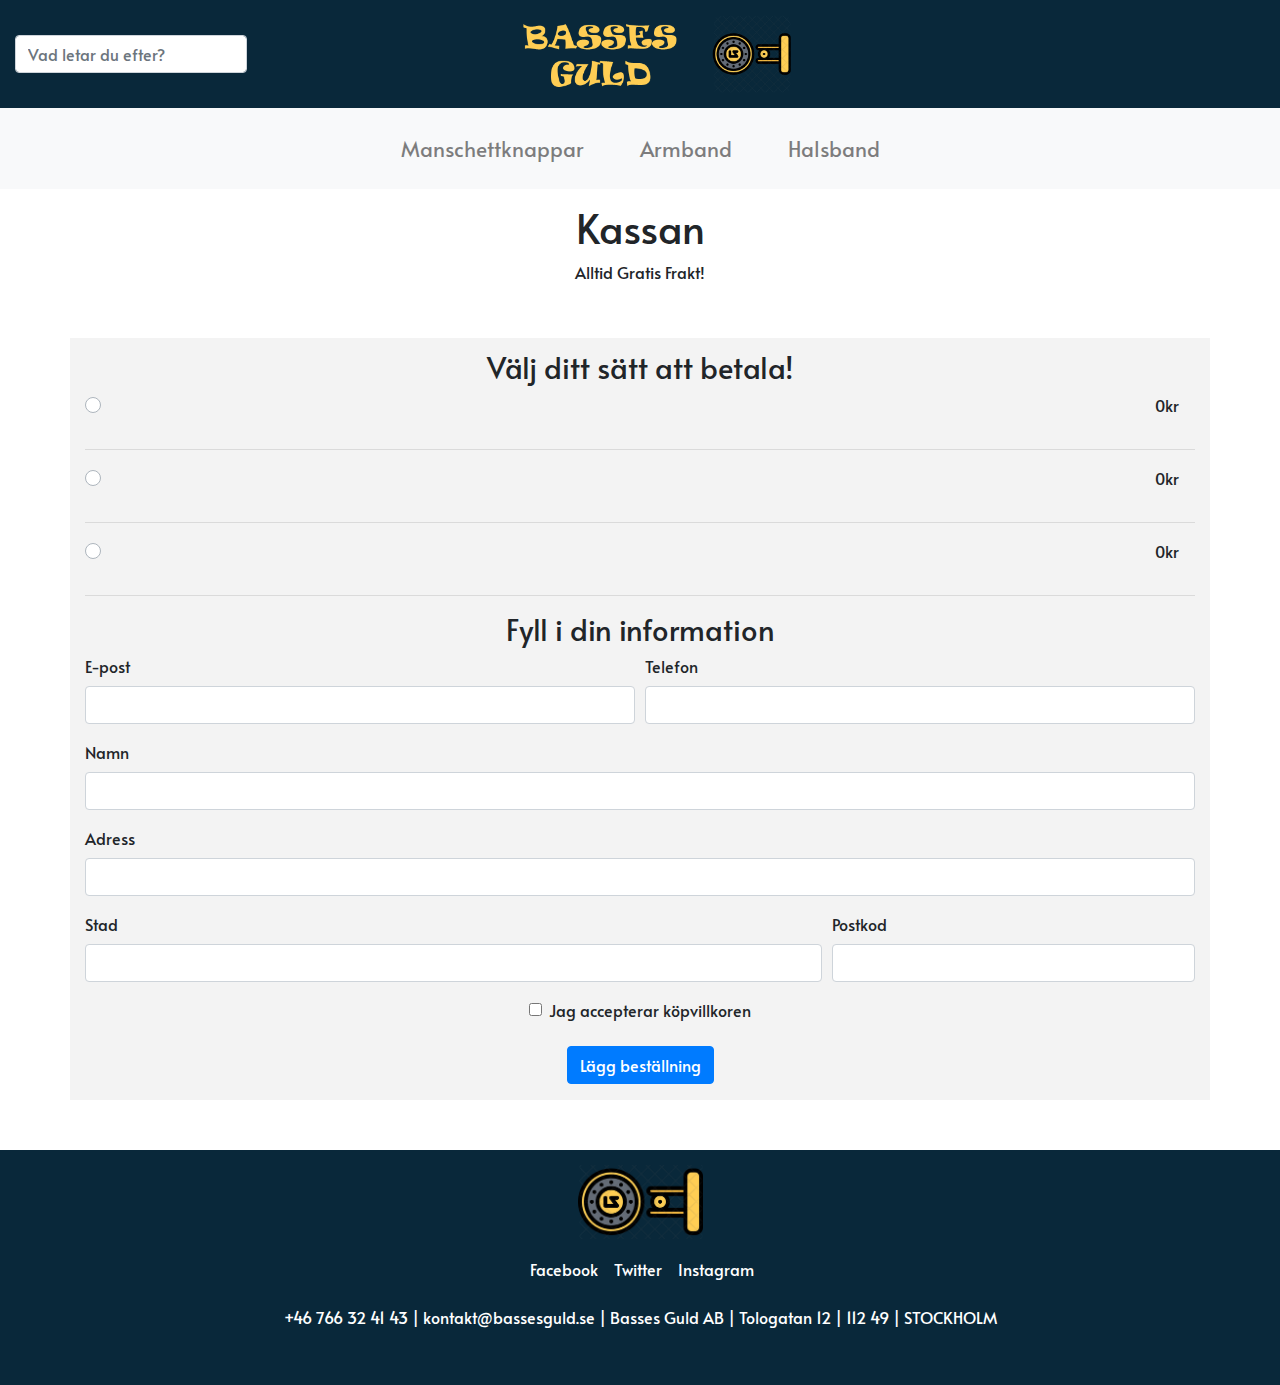
<file: html/checkout.html>
<!DOCTYPE html>
<html lang="sv">
    <head>
        <meta charset="UTF-8">
        <meta name="viewport" content="width=device-width, initial-scale=1.0">
        <!--Js-files for Jquery, bootstrap and our Js-File -->
        <script src="https://code.jquery.com/jquery-3.4.1.slim.min.js" integrity="sha384-J6qa4849blE2+poT4WnyKhv5vZF5SrPo0iEjwBvKU7imGFAV0wwj1yYfoRSJoZ+n" crossorigin="anonymous"></script>
        <script src="https://cdn.jsdelivr.net/npm/popper.js@1.16.0/dist/umd/popper.min.js" integrity="sha384-Q6E9RHvbIyZFJoft+2mJbHaEWldlvI9IOYy5n3zV9zzTtmI3UksdQRVvoxMfooAo" crossorigin="anonymous"></script>
        <script src="https://stackpath.bootstrapcdn.com/bootstrap/4.4.1/js/bootstrap.min.js" integrity="sha384-wfSDF2E50Y2D1uUdj0O3uMBJnjuUD4Ih7YwaYd1iqfktj0Uod8GCExl3Og8ifwB6" crossorigin="anonymous"></script>
        <script src="https://code.jquery.com/jquery-3.4.1.js" integrity="sha256-WpOohJOqMqqyKL9FccASB9O0KwACQJpFTUBLTYOVvVU=" crossorigin="anonymous"></script>
        <script type="text/javascript" src="../js/checkout.js"></script>
        <script type="text/javascript" src="../js/search.js"></script>

        <!--Bootstrap, FA & our css-->
        <link rel="stylesheet" href="https://stackpath.bootstrapcdn.com/bootstrap/4.4.1/css/bootstrap.min.css" integrity="sha384-Vkoo8x4CGsO3+Hhxv8T/Q5PaXtkKtu6ug5TOeNV6gBiFeWPGFN9MuhOf23Q9Ifjh" crossorigin="anonymous">
        <link rel="stylesheet" href="https://use.fontawesome.com/releases/v5.11.2/css/all.css" integrity="sha384-KA6wR/X5RY4zFAHpv/CnoG2UW1uogYfdnP67Uv7eULvTveboZJg0qUpmJZb5VqzN" crossorigin="anonymous">
        <link href="https://fonts.googleapis.com/css?family=Alata&display=swap" rel="stylesheet">
        <link href="../css/main.css" rel="stylesheet"/>
        <!--Titel-->
        <title>Kassa | Basses Guld</title>
    </head>
    <body>
        <header class="container-fluid sticky-top text-center">
            <div class="row align-items-center">
                <div class="col-3">
                    <form>
                        <input type="search" aria-label="Search" id="input" class="form-control mr-2" placeholder="Vad letar du efter?">
                    </form>
                </div>

                <div class="col-6">
                    <a href="../index.html"><img class="img-fluid logoImage" src="../images/logga.png" alt="logo"></a>    
                </div>

                <div class="col-3">
                    <i class="fas fa-shopping-basket d-none" data-toggle="modal" data-target="#shoppingModal" id="openModal"></i>
                    <span id="number" class="number d-none"></span>
                </div>
            </div>
        </header>

        <nav class="container-fluid">
            <div class="row">
                <div class="w-100">
                    <nav class="navbar navbar-expand-lg navbar-light bg-light"> 
                        <ul class="navbar-nav mx-auto">
                            <li class="nav-item nav-item-fade-up"><a class="nav-link" href="../index.html">Manschettknappar</a></li>
                            <li class="nav-item nav-item-fade-up"><a class="nav-link disable" href="#">Armband</a></li>
                            <li class="nav-item nav-item-fade-up"><a class="nav-link disable" href="#">Halsband</a></li>
                        </ul>
                    </nav>
                </div>
            </div>
        </nav>

        <main>  
            <div class="container checkoutsite">
                <div class="row">
                    <div class="col text-center">
                        <h2>Kassan</h2>
                        <span>Alltid Gratis Frakt!</span>
                        <i id="freedelivery" class="fas fa-shipping-fast"></i>
                    </div>
                </div>

                <div id="productcart"class="row">
                    
                </div>
                
                <div class="row pay">
                    <div class=" mt-4 col paybox">
                        <h3 class="text-center">Välj ditt sätt att betala!</h3>
                            

                        <div class="row">
                            <div class="col text-left">
                                <div class="custom-control custom-radio">
                                    <input type="radio" class="custom-control-input" id="customRadio1" name="payment" required>
                                    <label class="custom-control-label" for="customRadio1"><i class="fab fa-cc-visa fa-2x"></i></label>
                                </div>
                            </div>
                            <div class="col text-right mr-3">
                                <p id="totalSum1">0kr</p>
                            </div>
                        </div>
                        <hr>

                        <div class="row">
                            <div class="col text-left">
                                <div class="custom-control custom-radio">
                                    <input type="radio" class="custom-control-input" id="customRadio2" name="payment">
                                    <label class="custom-control-label" for="customRadio2"><i class="fab fa-cc-mastercard fa-2x"></i></label>
                                </div>
                            </div>
                            <div class="col text-right mr-3">
                                <p id="totalSum2">0kr</p>
                            </div>
                        </div>
                        <hr>

                        <div class="row">
                            <div class="col text-left">
                                <div class="custom-control custom-radio">
                                    <input type="radio" class="custom-control-input" id="customRadio3" name="payment">
                                    <label class="custom-control-label" for="customRadio3"><i class="fab fa-cc-apple-pay fa-2x"></i></label>
                                </div>
                            </div>
                            <div class="col text-right mr-3">
                                <p id="totalSum3">0kr</p>
                            </div>
                        </div>
                        <hr>
                       
                        <h3 class="text-center">Fyll i din information</h3>
                        <form novalidate class="needs-validation" id="checkout">
                            <div class="form-row">
                                <div class="form-group col-md-6">
                                    <label for="epost">E-post</label>
                                    <input type="email" class="form-control" name="epost" id="epost" required>
                                        <div class="invalid-feedback">
                                            Fyll i din e-postadress
                                        </div>
                                </div>
                                <div class="form-group col-md-6">
                                    <label for="phone">Telefon</label>
                                    <input type="text" class="form-control" name="phone" id="phone" required>
                                        <div class="invalid-feedback">
                                            Fyll i ditt telefonnummer
                                        </div>
                                </div>
                            </div>
                            <div class="form-row">
                                <div class="form-group col-md-12">
                                    <label for="name">Namn</label>
                                    <input type="text" class="form-control" name="name" id="name" required>
                                        <div class="invalid-feedback">
                                            Fyll i ditt namn
                                        </div>
                                </div>
                            </div>
                            <div class="form-group">
                                <label for="adress">Adress</label>
                                <input type="text" class="form-control" name="adress" id="adress" required>
                                    <div class="invalid-feedback">
                                        Fyll i din adress
                                    </div>
                            </div>
                            <div class="form-row">
                                <div class="form-group col-md-8">
                                    <label for="city">Stad</label>
                                    <input type="text" class="form-control" name="city" id="city" required>
                                        <div class="invalid-feedback">
                                            Fyll i din stad
                                        </div>
                                </div>
                                <div class="form-group col-md-4">
                                    <label for="zipcode">Postkod</label>
                                    <input type="text" class="form-control" name="zipcode" id="zipcode" required>
                                        <div class="invalid-feedback">
                                            Fyll i din postkod
                                        </div>
                                </div>
                            </div>
                            <div class="form-group text-center">
                                <div class="form-check">
                                    <input type="checkbox" class="form-check-input" name="gridCheck" id="gridCheck" required>
                                    <label class="form-check-label" for="gridCheck">Jag accepterar köpvillkoren</label>
                                        <div class="invalid-feedback">
                                            Du måste godkänna villkoren!
                                        </div>
                                </div>
                                <br>
                                <button type="submit" class="btn btn-primary" id="confirmButton">Lägg beställning</button>
                            </div>
                        </form>
                    </div>
                </div>
            </div>
        </main>

        <main id="checkoutEmpty"></main>

        <footer>
            <div class="container-fluid footer">   
                <div class="col-12 justify-content-center text-center">
                    <a href="../index.html"><img src="../images/logga2.PNG" alt="logo"></a>
                <div class="mt-2 mb-2">
                    <span>&nbsp;&nbsp;Facebook&nbsp; </span> <i class="fab fa-facebook-f fa-2x"></i>
                    <span>&nbsp;&nbsp;Twitter&nbsp; </span> <i class="fab fa-twitter fa-2x"></i>
                    <span>&nbsp;&nbsp;Instagram&nbsp; </span> <i class="fab fa-instagram fa-2x"></i>
                </div>
                </div>
                <div class="col-12 text-center">
                    <p class="pt-3 mb-0 pb-4">+46 766 32 41 43 | kontakt@bassesguld.se | Basses Guld AB | Tologatan 12 | 112 49 | STOCKHOLM</p>
                </div>               
                </div>
            </div>
        </footer>
    </body>
</html>
</file>
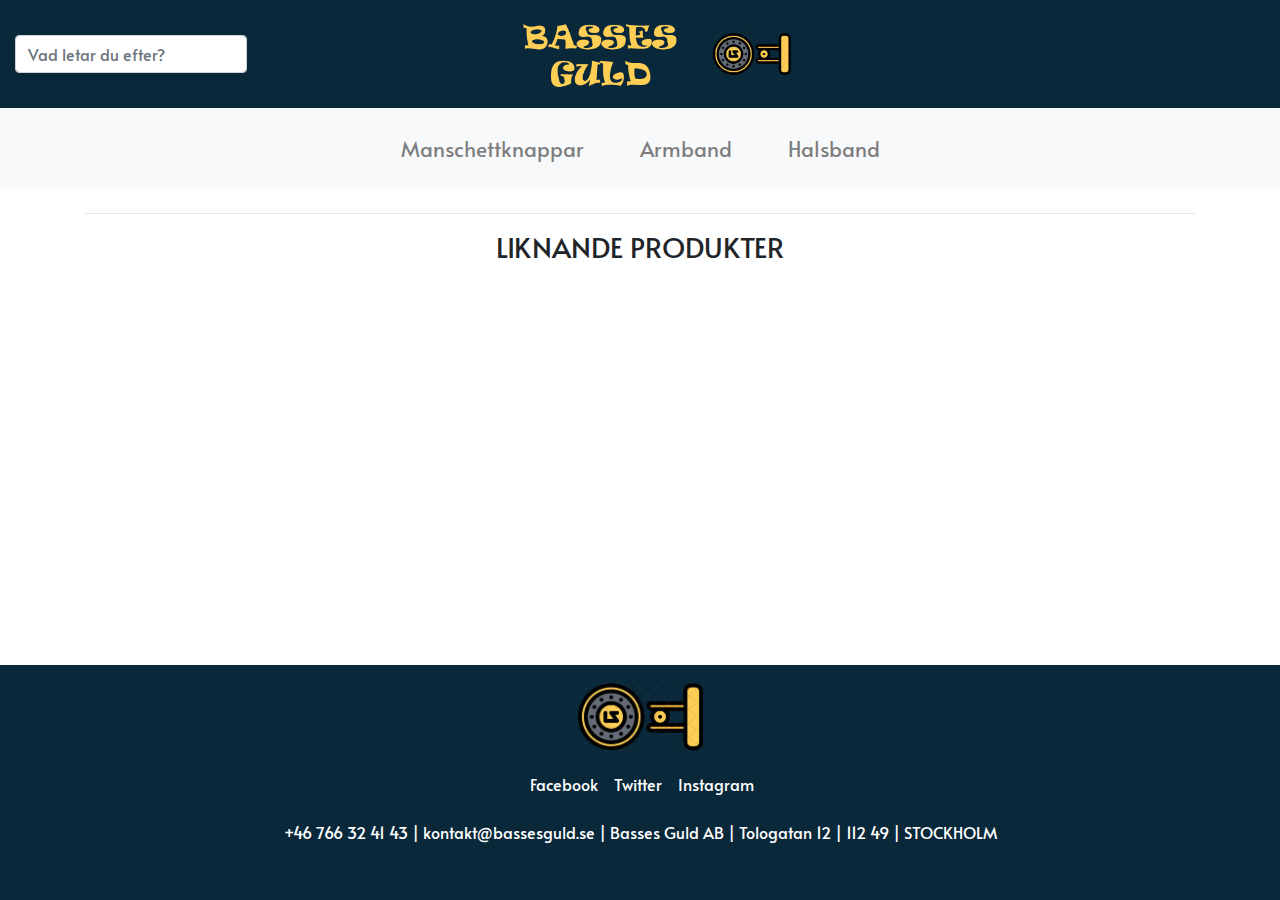
<file: html/product.html>
<!DOCTYPE html>
<html lang="sv">
    <head>
        <meta charset="UTF-8">
        <meta name="viewport" content="width=device-width, initial-scale=1.0">
        <!--Js-files for Jquery, bootstrap and our Js-File -->
        <script src="https://code.jquery.com/jquery-3.4.1.slim.min.js" integrity="sha384-J6qa4849blE2+poT4WnyKhv5vZF5SrPo0iEjwBvKU7imGFAV0wwj1yYfoRSJoZ+n" crossorigin="anonymous"></script>
        <script src="https://cdn.jsdelivr.net/npm/popper.js@1.16.0/dist/umd/popper.min.js" integrity="sha384-Q6E9RHvbIyZFJoft+2mJbHaEWldlvI9IOYy5n3zV9zzTtmI3UksdQRVvoxMfooAo" crossorigin="anonymous"></script>
        <script src="https://stackpath.bootstrapcdn.com/bootstrap/4.4.1/js/bootstrap.min.js" integrity="sha384-wfSDF2E50Y2D1uUdj0O3uMBJnjuUD4Ih7YwaYd1iqfktj0Uod8GCExl3Og8ifwB6" crossorigin="anonymous"></script>
        <script src="https://code.jquery.com/jquery-3.4.1.js" integrity="sha256-WpOohJOqMqqyKL9FccASB9O0KwACQJpFTUBLTYOVvVU=" crossorigin="anonymous"></script>
        <!-- <script type="text/javascript" src="../js/main.js"></script> -->
        <script type="text/javascript" src="../js/product.js"></script>
        <script type="text/javascript" src="../js/search.js"></script>

        <!--Bootstrap, FA & our css-->
        <link rel="stylesheet" href="https://stackpath.bootstrapcdn.com/bootstrap/4.4.1/css/bootstrap.min.css" integrity="sha384-Vkoo8x4CGsO3+Hhxv8T/Q5PaXtkKtu6ug5TOeNV6gBiFeWPGFN9MuhOf23Q9Ifjh" crossorigin="anonymous">
        <link rel="stylesheet" href="https://use.fontawesome.com/releases/v5.11.2/css/all.css" integrity="sha384-KA6wR/X5RY4zFAHpv/CnoG2UW1uogYfdnP67Uv7eULvTveboZJg0qUpmJZb5VqzN" crossorigin="anonymous">
        <link href="https://fonts.googleapis.com/css?family=Alata&display=swap" rel="stylesheet">
        <link href="../css/main.css" rel="stylesheet"/>
        <!--Titel-->
        <title>Produktsida | Basses Guld</title>
    </head>
    <body>
        <header class="container-fluid sticky-top text-center">
            <div class="row align-items-center">
                <div class="col-3">
                    <form>
                        <input type="search" aria-label="Search" id="input" class="form-control mr-2" placeholder="Vad letar du efter?">
                    </form>
                </div>

                <div class="col-6">
                    <a href="../index.html"><img class="img-fluid logoImage" src="../images/logga.png" alt="logo"></a>    
                </div>

                <div class="col-3">
                    <i class="fas fa-shopping-basket" id="shoppingBasket" data-toggle="modal" data-target="#shoppingModal" id="openModal"></i>
                    <span id="number" class="number"></span>
                </div>
            </div>
        </header>

        <section>
            <div class="modal" id="shoppingModal" tabindex="-1" role="dialog" aria-labelledby="shoppingModalTitle" aria-hidden="true">
                <div class="modal-dialog modal-dialog-centered modal-lg" role="document">
                    <div class="modal-content">
                        <div class="modal-header">
                            <h5 class="modal-title" id="shoppingModalLongTitle">Din varukorg</h5>
                            <button type="button" class="close" data-dismiss="modal" aria-label="Close">
                                <span aria-hidden="true">&times;</span>
                            </button>
                        </div>

                        <div class="modal-body"></div>

                        <div class="text-right">
                            <h5 id="modalTotalPrice"></h5>
                        </div>

                        <div class="modal-footer">
                            <button type="button" class="btn btn-light" data-dismiss="modal">Fortsätt handla</button>
                            <button type="button" id="goToCheckout" class="btn btn-dark">Gå till kassan</button>
                        </div>
                    </div>
                </div>
            </div>
        </section>

        <nav class="container-fluid">
            <div class="row">
                <div class="w-100">
                    <nav class="navbar navbar-expand-lg navbar-light bg-light"> 
                        <ul class="navbar-nav mx-auto">
                            <li class="nav-item nav-item-fade-up"><a class="nav-link" href="../index.html">Manschettknappar</a></li>
                            <li class="nav-item nav-item-fade-up"><a class="nav-link disable" href="#">Armband</a></li>
                            <li class="nav-item nav-item-fade-up"><a class="nav-link disable" href="#">Halsband</a></li>
                        </ul>
                    </nav>
                </div>
            </div>
        </nav>

        <main>
            <section class="container productpage">
                <div class="row">
                    <div class="col-12 col-md-6" id="productpageLeft"></div>
                    <div class="col-12 col-md-6" id="productpageRight"></div>
                </div>
            </section>

            <section class="container text-center">
                <div class="row">
                    <div class="col-12 mt-2">
                        <hr>
                        <h3 class="mt-2">LIKNANDE PRODUKTER</h3>
                        <h3 id="number"></h3>
                    </div>
                </div>
            </section>
            
            <section class="container productlist text-center">
                <div class="row" id="lookalike"></div>
            </section>
        </main>
        
        <footer>
            <div class="container-fluid footer">   
                <div class="col-12 justify-content-center text-center">
                    <a href="../index.html"><img src="../images/logga2.PNG" alt="logo"></a>
                <div class="mt-2 mb-2">
                    <span>&nbsp;&nbsp;Facebook&nbsp; </span> <i class="fab fa-facebook-f fa-2x"></i>
                    <span>&nbsp;&nbsp;Twitter&nbsp; </span> <i class="fab fa-twitter fa-2x"></i>
                    <span>&nbsp;&nbsp;Instagram&nbsp; </span> <i class="fab fa-instagram fa-2x"></i>
                </div>
                </div>
                <div class="col-12 text-center">
                    <p class="pt-3 mb-0 pb-4">+46 766 32 41 43 | kontakt@bassesguld.se | Basses Guld AB | Tologatan 12 | 112 49 | STOCKHOLM</p>
                </div>               
                </div>
            </div>
        </footer>
    </body>
</html>
</file>
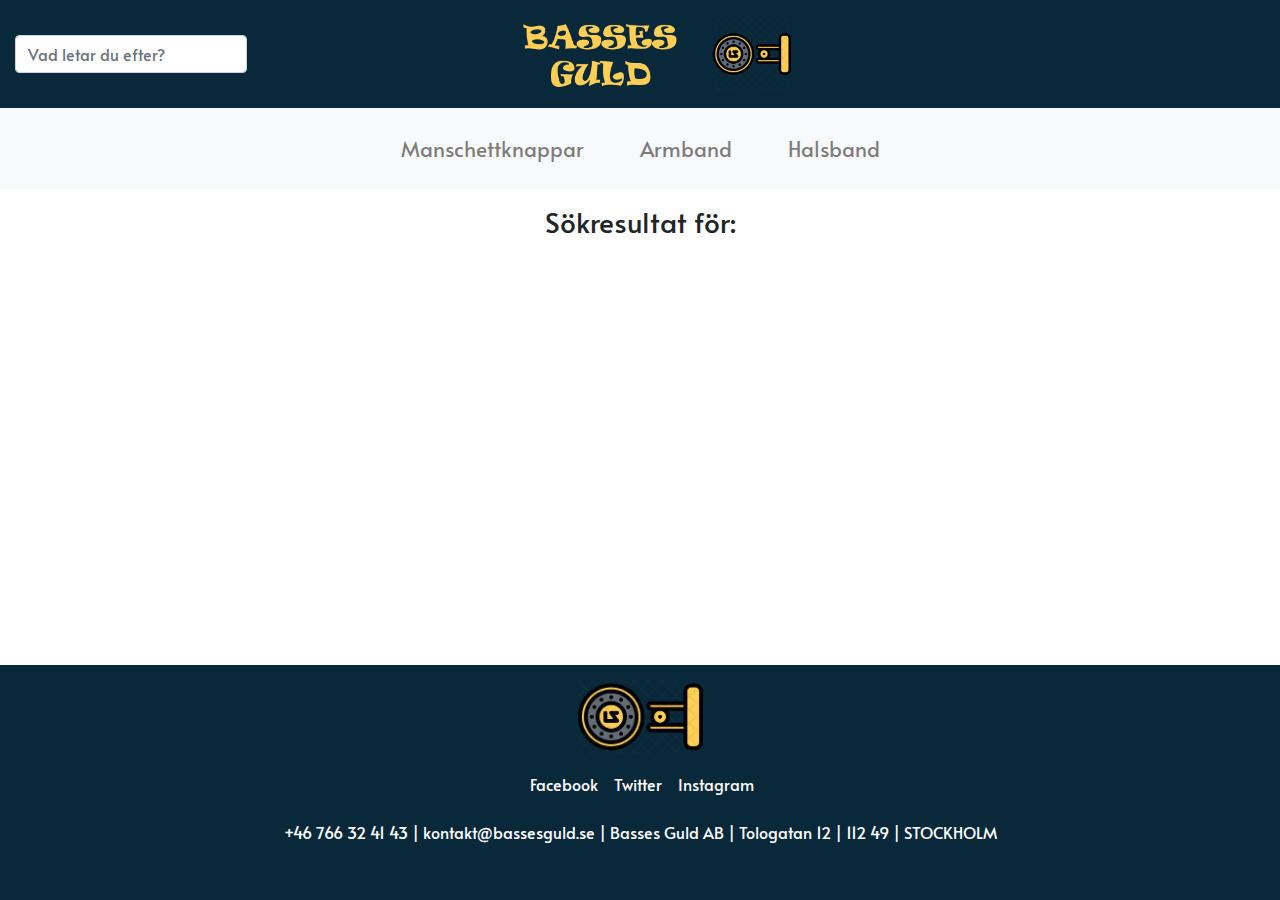
<file: html/search.html>
<!DOCTYPE html>
<html lang="sv">
    <head>
        <meta charset="UTF-8">
        <meta name="viewport" content="width=device-width, initial-scale=1.0">
        <!--Js-files for Jquery, bootstrap and our Js-File -->
        <script src="https://code.jquery.com/jquery-3.4.1.slim.min.js" integrity="sha384-J6qa4849blE2+poT4WnyKhv5vZF5SrPo0iEjwBvKU7imGFAV0wwj1yYfoRSJoZ+n" crossorigin="anonymous"></script>
        <script src="https://cdn.jsdelivr.net/npm/popper.js@1.16.0/dist/umd/popper.min.js" integrity="sha384-Q6E9RHvbIyZFJoft+2mJbHaEWldlvI9IOYy5n3zV9zzTtmI3UksdQRVvoxMfooAo" crossorigin="anonymous"></script>
        <script src="https://stackpath.bootstrapcdn.com/bootstrap/4.4.1/js/bootstrap.min.js" integrity="sha384-wfSDF2E50Y2D1uUdj0O3uMBJnjuUD4Ih7YwaYd1iqfktj0Uod8GCExl3Og8ifwB6" crossorigin="anonymous"></script>
        <script src="https://code.jquery.com/jquery-3.4.1.js" integrity="sha256-WpOohJOqMqqyKL9FccASB9O0KwACQJpFTUBLTYOVvVU=" crossorigin="anonymous"></script>
        <script type="text/javascript" src="../js/search.js"></script>
        <script type="text/javascript" src="../js/product.js"></script>

        <!--Bootstrap, FA & our css-->
        <link rel="stylesheet" href="https://stackpath.bootstrapcdn.com/bootstrap/4.4.1/css/bootstrap.min.css" integrity="sha384-Vkoo8x4CGsO3+Hhxv8T/Q5PaXtkKtu6ug5TOeNV6gBiFeWPGFN9MuhOf23Q9Ifjh" crossorigin="anonymous">
        <link rel="stylesheet" href="https://use.fontawesome.com/releases/v5.11.2/css/all.css" integrity="sha384-KA6wR/X5RY4zFAHpv/CnoG2UW1uogYfdnP67Uv7eULvTveboZJg0qUpmJZb5VqzN" crossorigin="anonymous">
        <link href="https://fonts.googleapis.com/css?family=Alata&display=swap" rel="stylesheet">
        <link href="../css/main.css" rel="stylesheet"/>
        <!--Titel-->
        <title>Sökresultat | Basses Guld</title>
    </head>
    <body>
        <header class="container-fluid sticky-top text-center">
            <div class="row align-items-center">
                <div class="col-3">
                    <form>
                        <input type="search" aria-label="Search" id="input" class="form-control mr-2" placeholder="Vad letar du efter?">
                    </form>
                </div>

                <div class="col-6">
                    <a href="../index.html"><img class="img-fluid logoImage" src="../images/logga.png" alt="logo"></a>    
                </div>

                <div class="col-3">
                    <i class="fas fa-shopping-basket" data-toggle="modal" data-target="#shoppingModal" id="openModal"></i>
                    <span id="number" class="number"></span>
                </div>
            </div>
        </header>

        <section>
            <div class="modal" id="shoppingModal" tabindex="-1" role="dialog" aria-labelledby="shoppingModalTitle" aria-hidden="true">
                <div class="modal-dialog modal-dialog-centered modal-lg" role="document">
                    <div class="modal-content">
                        <div class="modal-header">
                            <h5 class="modal-title" id="shoppingModalLongTitle">Din varukorg</h5>
                            <button type="button" class="close" data-dismiss="modal" aria-label="Close">
                                <span aria-hidden="true">&times;</span>
                            </button>
                        </div>

                        <div class="modal-body"></div>

                        <div>
                            <h5 id="modalTotalPrice">Totalbelopp: </h5>
                        </div>

                        <div class="modal-footer">
                            <button type="button" class="btn btn-light" data-dismiss="modal">Fortsätt handla</button>
                            <button type="button" id="goToCheckout" class="btn btn-dark">Gå till kassan</button>
                        </div>
                    </div>
                </div>
            </div>
        </section>

        <nav class="container-fluid">
            <div class="row">
                <div class="w-100">
                    <nav class="navbar navbar-expand-lg navbar-light bg-light"> 
                        <ul class="navbar-nav mx-auto">
                            <li class="nav-item nav-item-fade-up"><a class="nav-link" href="../index.html">Manschettknappar</a></li>
                            <li class="nav-item nav-item-fade-up"><a class="nav-link disable" href="#">Armband</a></li>
                            <li class="nav-item nav-item-fade-up"><a class="nav-link disable" href="#">Halsband</a></li>
                        </ul>
                    </nav>
                </div>
            </div>
        </nav>

        <main>
            <section class="container text-center">
                <div class="row">
                    <div class="col-12 mt-3">
                        <h3>Sökresultat för: <span id="searchstring"></span></h3>
                    </div>
                </div>
            </section>

            <section class="container productlist text-center mb-3">
                <div class="row" id="productlist"></div>
            </section>
        </main>

        <footer>
            <div class="container-fluid footer">   
                <div class="col-12 justify-content-center text-center">
                    <a href="../index.html"><img src="../images/logga2.PNG" alt="logo"></a>
                <div class="mt-2 mb-2">
                    <span>&nbsp;&nbsp;Facebook&nbsp; </span> <i class="fab fa-facebook-f fa-2x"></i>
                    <span>&nbsp;&nbsp;Twitter&nbsp; </span> <i class="fab fa-twitter fa-2x"></i>
                    <span>&nbsp;&nbsp;Instagram&nbsp; </span> <i class="fab fa-instagram fa-2x"></i>
                </div>
                </div>
                <div class="col-12 text-center">
                    <p class="pt-3 mb-0 pb-4">+46 766 32 41 43 | kontakt@bassesguld.se | Basses Guld AB | Tologatan 12 | 112 49 | STOCKHOLM</p>
                </div>               
                </div>
            </div>
        </footer>
    </body>
</html>
</file>
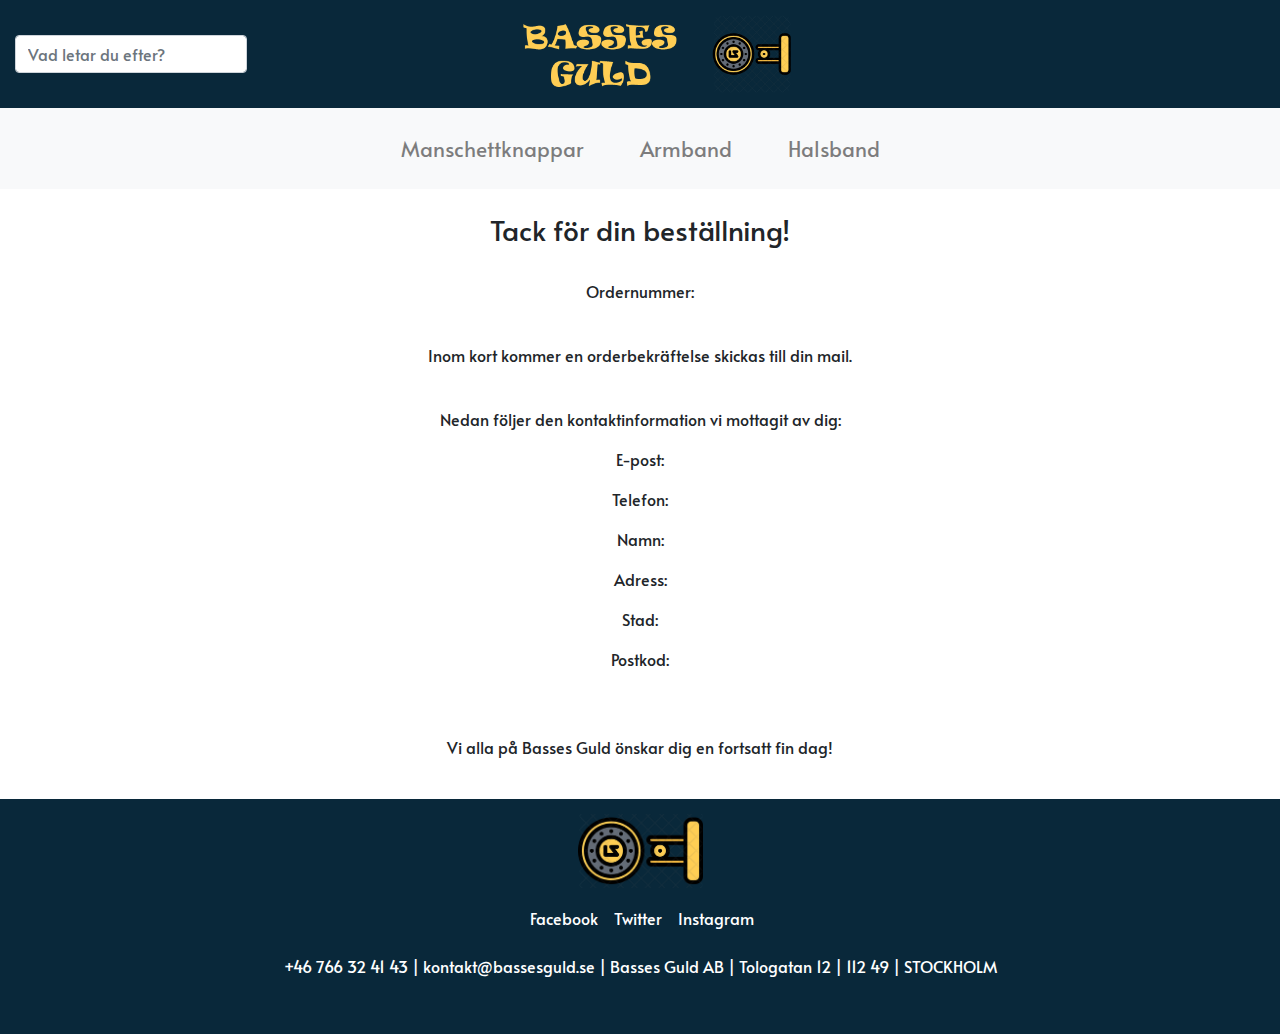
<file: html/thankyou.html>
<!DOCTYPE html>
<html lang="sv">
    <head>
        <meta charset="UTF-8">
        <meta name="viewport" content="width=device-width, initial-scale=1.0">
        <!--Js-files for Jquery, bootstrap and our Js-File -->
        <script src="https://code.jquery.com/jquery-3.4.1.slim.min.js" integrity="sha384-J6qa4849blE2+poT4WnyKhv5vZF5SrPo0iEjwBvKU7imGFAV0wwj1yYfoRSJoZ+n" crossorigin="anonymous"></script>
        <script src="https://cdn.jsdelivr.net/npm/popper.js@1.16.0/dist/umd/popper.min.js" integrity="sha384-Q6E9RHvbIyZFJoft+2mJbHaEWldlvI9IOYy5n3zV9zzTtmI3UksdQRVvoxMfooAo" crossorigin="anonymous"></script>
        <script src="https://stackpath.bootstrapcdn.com/bootstrap/4.4.1/js/bootstrap.min.js" integrity="sha384-wfSDF2E50Y2D1uUdj0O3uMBJnjuUD4Ih7YwaYd1iqfktj0Uod8GCExl3Og8ifwB6" crossorigin="anonymous"></script>
        <script src="https://code.jquery.com/jquery-3.4.1.js" integrity="sha256-WpOohJOqMqqyKL9FccASB9O0KwACQJpFTUBLTYOVvVU=" crossorigin="anonymous"></script>
        <script type="text/javascript" src="../js/thankyou.js"></script>
        <script type="text/javascript" src="../js/search.js"></script>

        <!--Bootstrap, FA & our css-->
        <link rel="stylesheet" href="https://stackpath.bootstrapcdn.com/bootstrap/4.4.1/css/bootstrap.min.css" integrity="sha384-Vkoo8x4CGsO3+Hhxv8T/Q5PaXtkKtu6ug5TOeNV6gBiFeWPGFN9MuhOf23Q9Ifjh" crossorigin="anonymous">
        <link rel="stylesheet" href="https://use.fontawesome.com/releases/v5.11.2/css/all.css" integrity="sha384-KA6wR/X5RY4zFAHpv/CnoG2UW1uogYfdnP67Uv7eULvTveboZJg0qUpmJZb5VqzN" crossorigin="anonymous">
        <link href="https://fonts.googleapis.com/css?family=Alata&display=swap" rel="stylesheet">
        <link href="../css/main.css" rel="stylesheet"/>
        <!--Titel-->
        <title>Tack för din beställning | Basses Guld</title>
    </head>
    <body>
        <header class="container-fluid sticky-top text-center">
            <div class="row align-items-center">
                <div class="col-3">
                    <form>
                        <input type="search" aria-label="Search" id="input" class="form-control mr-2" placeholder="Vad letar du efter?">
                    </form>
                </div>

                <div class="col-6">
                    <a href="../index.html"><img class="img-fluid logoImage" src="../images/logga.png" alt="logo"></a>    
                </div>

                <div class="col-3">
                    <i class="fas fa-shopping-basket d-none" data-toggle="modal" data-target="#shoppingModal" id="openModal"></i>
                    <span id="number" class="number d-none"></span>
                </div>
            </div>
        </header>

        <nav class="container-fluid">
            <div class="row">
                <div class="w-100">
                    <nav class="navbar navbar-expand-lg navbar-light bg-light"> 
                        <ul class="navbar-nav mx-auto">
                            <li class="nav-item nav-item-fade-up"><a class="nav-link" href="../index.html">Manschettknappar</a></li>
                            <li class="nav-item nav-item-fade-up"><a class="nav-link disable" href="#">Armband</a></li>
                            <li class="nav-item nav-item-fade-up"><a class="nav-link disable" href="#">Halsband</a></li>
                        </ul>
                    </nav>
                </div>
            </div>
        </nav>

        <main>
            <section class="container text-center">
                <div class="row">
                    <div class="col-12">
                        <br>
                        <h3>Tack för din beställning!</h3>
                        <br>
                        <p>Ordernummer: <b><span id="ordernumber"></span></b></p>
                        <br>
                        <p>Inom kort kommer en orderbekräftelse skickas till din mail.</p>
                        <br>
                        <p>Nedan följer den kontaktinformation vi mottagit av dig:</p>
                        <p>E-post: <b><span id="epostThankYou"></span></b></p>
                        <p>Telefon: <b><span id="phoneThankYou"></span></b></p>
                        <p>Namn: <b><span id="nameThankYou"></span></b></p>
                        <p>Adress: <b><span id="adressThankYou"></span></b></p>
                        <p>Stad: <b><span id="cityThankYou"></span></b></p>
                        <p>Postkod: <b><span id="zipcodeThankYou"></span></b></p>
                        <br>
                        <br>
                        <p>Vi alla på Basses Guld önskar dig en fortsatt fin dag!</p>
                        <br>
                    </div>
                </div>
            </section>
        </main>

        <footer>
            <div class="container-fluid footer">   
                <div class="col-12 justify-content-center text-center">
                    <a href="../index.html"><img src="../images/logga2.PNG" alt="logo"></a>
                <div class="mt-2 mb-2">
                    <span>&nbsp;&nbsp;Facebook&nbsp; </span> <i class="fab fa-facebook-f fa-2x"></i>
                    <span>&nbsp;&nbsp;Twitter&nbsp; </span> <i class="fab fa-twitter fa-2x"></i>
                    <span>&nbsp;&nbsp;Instagram&nbsp; </span> <i class="fab fa-instagram fa-2x"></i>
                </div>
                </div>
                <div class="col-12 text-center">
                    <p class="pt-3 mb-0 pb-4">+46 766 32 41 43 | kontakt@bassesguld.se | Basses Guld AB | Tologatan 12 | 112 49 | STOCKHOLM</p>
                </div>               
                </div>
            </div>
        </footer>
    </body>
</html>
</file>
<file: css/main.css>
* {
  font-family: 'Alata', sans-serif; }

.modal-open {
  padding-right: 0px !important;
  overflow-y: scroll; }

header.container-fluid {
  width: auto; }

* {
  font-family: 'Alata', sans-serif; }

.modal-open {
  padding-right: 0px !important;
  overflow-y: scroll; }

header.container-fluid {
  width: auto; }

.scrollupicon {
  position: relative; }
  .scrollupicon img {
    position: fixed;
    transition: 1000;
    bottom: 15px;
    right: 15px;
    margin: 0px;
    padding: 10px 25px;
    z-index: 1;
    width: 100px; }
    @media (min-width: 768px) {
      .scrollupicon img {
        width: 100px; } }
    @media (min-width: 1200px) {
      .scrollupicon img {
        width: 125px; } }

* {
  font-family: 'Alata', sans-serif; }

.modal-open {
  padding-right: 0px !important;
  overflow-y: scroll; }

header.container-fluid {
  width: auto; }

header {
  background-color: #09283a;
  padding: 15px; }
  @media (min-width: 1200px) {
    header .form-control {
      width: 80%; } }
  @media (min-width: 1600px) {
    header .form-control {
      width: 60%; } }
  header #input::placeholder {
    opacity: 0; }
    @media (min-width: 840px) {
      header #input::placeholder {
        opacity: 1; } }
  header .logoImage {
    height: auto;
    width: 100%; }
    @media (min-width: 768px) {
      header .logoImage {
        width: 80%; } }
    @media (min-width: 992px) {
      header .logoImage {
        width: 60%; } }
    @media (min-width: 1200px) {
      header .logoImage {
        width: 50%; } }
  header i {
    color: white;
    font-size: 2rem; }
  header i:hover {
    cursor: pointer; }
  header .number {
    color: #ffce54;
    font-size: 1.5rem; }

* {
  font-family: 'Alata', sans-serif; }

.modal-open {
  padding-right: 0px !important;
  overflow-y: scroll; }

header.container-fluid {
  width: auto; }

nav .navbar-nav {
  padding: 0;
  margin: 0;
  font-size: 1.3rem; }
  nav .navbar-nav .nav-item {
    padding: 9px 0px;
    margin: 0px 20px;
    display: inline-block;
    position: relative; }
  nav .navbar-nav .nav-item::before {
    transition: 300ms;
    height: 5px;
    content: "";
    position: absolute;
    background-color: #09283a; }
  nav .navbar-nav .nav-item-fade-up::before {
    width: 100%;
    bottom: 5px;
    opacity: 0; }
  nav .navbar-nav .nav-item-fade-up:hover::before {
    bottom: 11px;
    opacity: 1; }

* {
  font-family: 'Alata', sans-serif; }

.modal-open {
  padding-right: 0px !important;
  overflow-y: scroll; }

header.container-fluid {
  width: auto; }

html {
  position: relative;
  min-height: 100%;
  padding-bottom: 235px; }

.footer {
  position: absolute;
  bottom: 0;
  height: 235px;
  padding-top: 15px;
  background-color: #09283a;
  color: white; }
  .footer img {
    width: 125px;
    margin-bottom: 10px; }

* {
  font-family: 'Alata', sans-serif; }

.modal-open {
  padding-right: 0px !important;
  overflow-y: scroll; }

header.container-fluid {
  width: auto; }

.carouselContainer .img-fluid {
  height: 350px;
  object-fit: cover; }
  @media (min-width: 510px) {
    .carouselContainer .img-fluid {
      height: 450px; } }
  @media (min-width: 768px) {
    .carouselContainer .img-fluid {
      height: 550px; } }
  @media (min-width: 1200px) {
    .carouselContainer .img-fluid {
      height: 600px; } }

.carouselContainer .carouselBox {
  position: relative; }
  .carouselContainer .carouselBox .carouselText {
    position: absolute;
    top: 78%;
    left: 50%;
    transform: translate(-50%, -50%);
    border: 2px solid white;
    padding: 10px;
    color: white;
    text-align: center;
    font-size: 0.8rem;
    box-shadow: 0px 0px 35px 4px rgba(160, 150, 5, 0.3);
    border-radius: 5px; }
    @media (min-width: 510px) {
      .carouselContainer .carouselBox .carouselText {
        top: 78%;
        box-shadow: 0px 0px 35px 4px rgba(160, 150, 5, 0.5); } }
    @media (min-width: 768px) {
      .carouselContainer .carouselBox .carouselText {
        top: 75%;
        padding: 30px;
        font-size: 1.4em;
        box-shadow: 0px 0px 35px 4px rgba(160, 150, 5, 0.9); } }
    .carouselContainer .carouselBox .carouselText h4 {
      text-transform: uppercase;
      font-size: 1.5rem; }
      @media (min-width: 510px) {
        .carouselContainer .carouselBox .carouselText h4 {
          font-size: 1.8rem; } }
      @media (min-width: 768px) {
        .carouselContainer .carouselBox .carouselText h4 {
          font-size: 2.2rem; } }
      @media (min-width: 1200px) {
        .carouselContainer .carouselBox .carouselText h4 {
          font-size: 2.2rem; } }
    .carouselContainer .carouselBox .carouselText hr {
      background-color: white;
      height: 1px; }
      @media (min-width: 510px) {
        .carouselContainer .carouselBox .carouselText hr {
          height: 3px; } }

.productCategoriText p {
  font-size: 1.2rem; }

.indexH3 {
  font-size: 1.5rem; }
  @media (min-width: 768px) {
    .indexH3 {
      font-size: 1.75rem; } }

.productlist .productContainer {
  margin-bottom: 15px; }
  .productlist .productContainer .imageContainer {
    margin: 15px;
    min-height: 178px;
    max-height: 178px;
    line-height: 178px; }
    @media (min-width: 510px) {
      .productlist .productContainer .imageContainer {
        min-height: 200px;
        max-height: 200px;
        line-height: 200px; } }
    @media (min-width: 600px) {
      .productlist .productContainer .imageContainer {
        min-height: 195px;
        max-height: 195px;
        line-height: 195px; } }
    @media (min-width: 768px) {
      .productlist .productContainer .imageContainer {
        min-height: 290px;
        max-height: 290px;
        line-height: 290px; } }
    @media (min-width: 992px) {
      .productlist .productContainer .imageContainer {
        min-height: 170px;
        max-height: 170px;
        line-height: 170px; } }
    @media (min-width: 1200px) {
      .productlist .productContainer .imageContainer {
        min-height: 215px;
        max-height: 215px;
        line-height: 215px; } }
  .productlist .productContainer img {
    width: 100%; }
  .productlist .productContainer .infoContainer {
    margin: 15px; }
  .productlist .productContainer p {
    padding: 0;
    margin: 0; }
  .productlist .productContainer .pBrand {
    text-transform: uppercase; }
  .productlist .productContainer .pName {
    min-height: 44px;
    max-height: 44px;
    overflow: hidden; }
  .productlist .productContainer .pPrice {
    margin-top: 5px;
    font-size: 1.1rem; }

.inspiration {
  position: relative; }
  .inspiration .inspirationText {
    position: absolute;
    top: 80%;
    left: 50%;
    transform: translate(-50%, -50%);
    padding: 15px;
    color: white;
    box-shadow: 0px 0px 35px 4px rgba(160, 150, 5, 0.3);
    border-radius: 5px;
    font-size: 0.8rem; }
    @media (min-width: 510px) {
      .inspiration .inspirationText {
        top: 82%;
        box-shadow: 0px 0px 35px 4px rgba(160, 150, 5, 0.5); } }
    @media (min-width: 768px) {
      .inspiration .inspirationText {
        top: 85%;
        font-size: 1.6rem;
        box-shadow: 0px 0px 35px 4px rgba(160, 150, 5, 0.9); } }

* {
  font-family: 'Alata', sans-serif; }

.modal-open {
  padding-right: 0px !important;
  overflow-y: scroll; }

header.container-fluid {
  width: auto; }

.productpage {
  text-align: center; }
  .productpage .productleftcontainer .productpageimagecontainer {
    padding: 15px; }
    .productpage .productleftcontainer .productpageimagecontainer img {
      margin-top: 10px;
      width: 85%;
      height: 400px;
      object-fit: contain; }
      @media (min-width: 768px) {
        .productpage .productleftcontainer .productpageimagecontainer img {
          width: 95%; } }
  .productpage .productleftcontainer .productpagethumbnailcontainer .thumbnail {
    margin-right: 20px;
    width: 90px; }
    @media (min-width: 768px) {
      .productpage .productleftcontainer .productpagethumbnailcontainer .thumbnail {
        margin-right: 15px;
        margin-bottom: 50px;
        width: 85px; } }
    @media (min-width: 992px) {
      .productpage .productleftcontainer .productpagethumbnailcontainer .thumbnail {
        margin-right: 25px;
        margin-bottom: 50px;
        width: 105px; } }
    @media (min-width: 1200px) {
      .productpage .productleftcontainer .productpagethumbnailcontainer .thumbnail {
        margin-top: 10px;
        margin-right: 25px;
        margin-bottom: 50px;
        width: 125px; } }
  .productpage .productrightcontainer {
    padding: 15px; }
    .productpage .productrightcontainer #productTitle {
      margin-top: 50px;
      text-transform: uppercase; }
    .productpage .productrightcontainer #productBrand {
      text-transform: uppercase;
      font-size: 1.4rem; }
    .productpage .productrightcontainer #productPrice {
      font-size: 2rem; }
    .productpage .productrightcontainer #productStock {
      margin-top: 35px; }
    .productpage .productrightcontainer #productArtnr {
      margin-top: 25px;
      font-size: 0.8rem; }

#basketObject {
  line-height: 1;
  border-bottom: 1px solid #f3f3f3; }
  #basketObject img {
    width: 80%; }
  #basketObject #basketName {
    text-transform: uppercase; }
  #basketObject #basketBrand {
    text-transform: capitalize; }
  #basketObject #basketRemove {
    display: flex;
    justify-content: space-around;
    font-size: 2rem; }
  #basketObject #basketDecrease {
    margin-right: 5px; }

#modalTotalPrice {
  padding-bottom: 5px;
  padding-right: 30px;
  font-size: 1.2rem;
  text-align: right; }

* {
  font-family: 'Alata', sans-serif; }

.modal-open {
  padding-right: 0px !important;
  overflow-y: scroll; }

header.container-fluid {
  width: auto; }

.checkoutsite {
  margin-top: 15px;
  margin-bottom: 50px; }
  .checkoutsite #freedelivery {
    margin-bottom: 15px; }
  .checkoutsite #productcart {
    margin: 15px 0px;
    line-height: 1; }
  .checkoutsite img {
    width: 50%; }
  .checkoutsite #basketName {
    text-transform: uppercase; }
  .checkoutsite #basketBrand {
    text-transform: capitalize; }
  .checkoutsite #basketRemove {
    display: flex;
    justify-content: space-around;
    font-size: 2rem; }
  .checkoutsite #basketDecrease {
    margin-right: 5px; }
  .checkoutsite h2 {
    font-size: 2.5rem; }
  .checkoutsite h3 {
    font-size: 1.8rem;
    margin-top: 12px; }
  .checkoutsite .custom-checkbox {
    display: inline;
    color: white; }
  .checkoutsite .cartbox {
    margin-top: 25px;
    width: 300px;
    height: 300px;
    background-color: #f3f3f3; }
  .checkoutsite .paybox {
    background-color: #f3f3f3; }

#checkoutEmpty {
  margin-top: 25px;
  text-align: center; }
</file>
